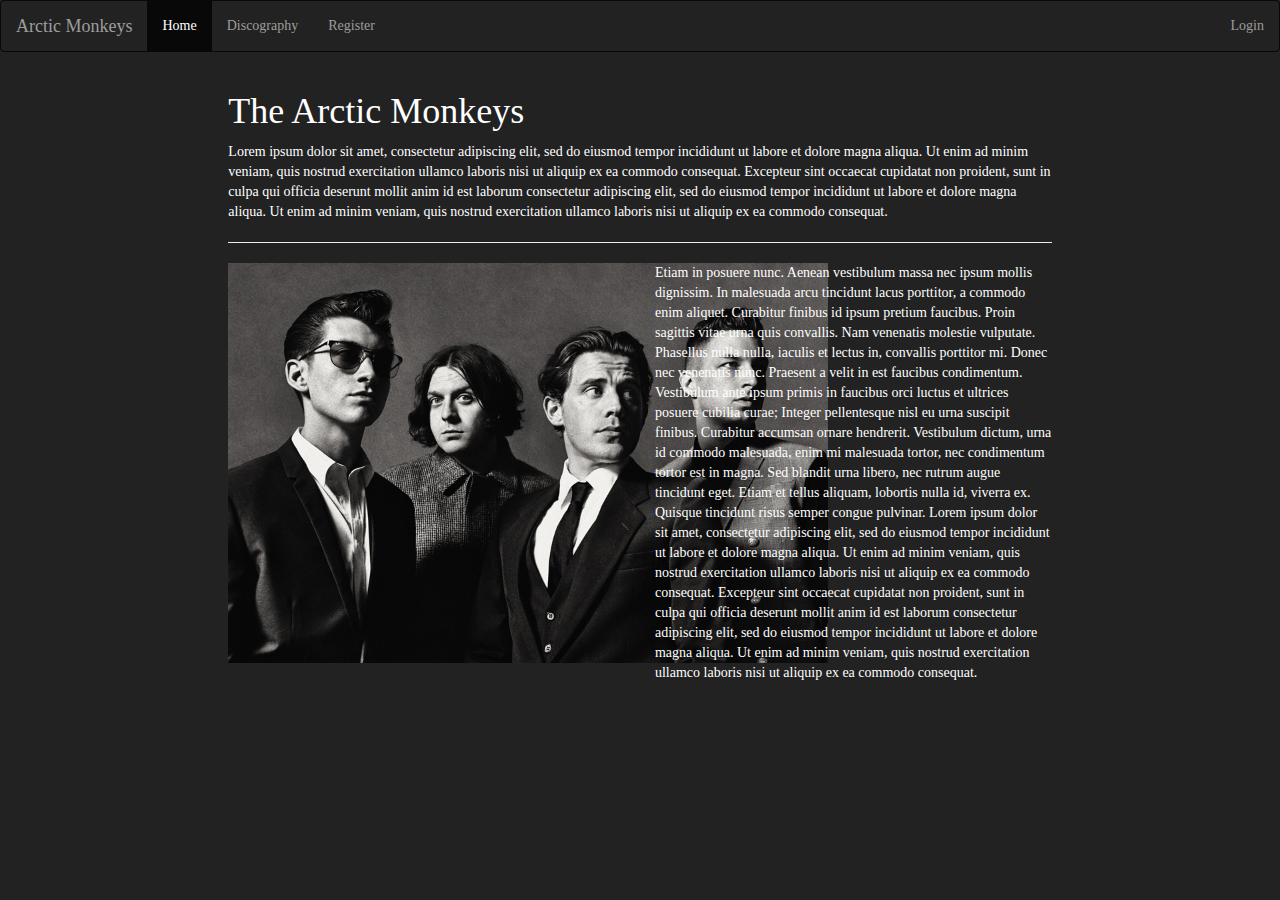
<file: WebPage/Project2/index.html>
<!DOCTYPE html>
<html lang="en">
<head>
  <title>Bootstrap Example</title>
  <meta charset="utf-8">
  <meta name="viewport" content="width=device-width, initial-scale=1">
  <link rel ="stylesheet" type="text/css" href="css/style.css">
  <link rel="stylesheet" href="https://maxcdn.bootstrapcdn.com/bootstrap/3.4.1/css/bootstrap.min.css">
  <script src="https://ajax.googleapis.com/ajax/libs/jquery/3.5.1/jquery.min.js"></script>
  <script src="https://maxcdn.bootstrapcdn.com/bootstrap/3.4.1/js/bootstrap.min.js"></script>
  
</head>
<body>
  <section id ="navigation">
    <nav class="navbar navbar-expand-md navbar-inverse">
      <div class="container-fluid-nav text-center">
        <div class="navbar-header">
          <button type="button" class="navbar-toggle" data-toggle="collapse" data-target="#myNavbar">
            <span class="icon-bar"></span>
            <span class="icon-bar"></span>
            <span class="icon-bar"></span>                        
          </button>
          <a class="navbar-brand" href="#">Arctic Monkeys</a>
        </div>
        <div class="collapse navbar-collapse" id="myNavbar">
          <ul class="nav navbar-nav navbar-center">
            <li class="nav-item active"><a href="index.html">Home</a></li>
            <li><a href="Disco.html">Discography</a></li>
            <li><a href="Reg.php">Register</a></li>
          </ul>
          <ul class="nav navbar-nav navbar-right">
            <li><a href="Login.php"><span class="glyphicon glyphicon-log-in"></span> Login</a></li>
          </ul>
        </div>
      </div>
    </nav>
    </section>
  
    <div class="container-fluid text-center">    
      <div class="row my-row">
        <div class="col-sm-2">
        </div>
        <div class="col-sm-8 text-left Text"> 
          <h1>The Arctic Monkeys</h1>
          <p class = filler>Lorem ipsum dolor sit amet, consectetur adipiscing elit, sed do eiusmod tempor incididunt ut labore et dolore magna aliqua. Ut enim ad minim veniam, quis nostrud exercitation ullamco laboris nisi ut aliquip ex ea commodo consequat. Excepteur sint occaecat cupidatat non proident, sunt in culpa qui officia deserunt mollit anim id est laborum consectetur adipiscing elit, sed do eiusmod tempor incididunt ut labore et dolore magna aliqua. Ut enim ad minim veniam, quis nostrud exercitation ullamco laboris nisi ut aliquip ex ea commodo consequat.</p>
          <hr>
        </div>
      </div>
      <div class="row my-row">
        <div class="col-sm-2"></div>
        <div class="col-sm-4 text-left Text">
          <img src ="Pics/arcticmonkeys.jpg" class="img-fluid" title ="Tooltip content">
          </div>
          
          <div class="col-sm-4 text-left Text">
            <p class = filler> Etiam in posuere nunc. Aenean vestibulum massa nec ipsum mollis dignissim. In malesuada arcu tincidunt lacus porttitor, a commodo enim aliquet. Curabitur finibus id ipsum pretium faucibus. Proin sagittis vitae urna quis convallis. Nam venenatis molestie vulputate. Phasellus nulla nulla, iaculis et lectus in, convallis porttitor mi. Donec nec venenatis nunc. Praesent a velit in est faucibus condimentum. Vestibulum ante ipsum primis in faucibus orci luctus et ultrices posuere cubilia curae; Integer pellentesque nisl eu urna suscipit finibus. Curabitur accumsan ornare hendrerit. Vestibulum dictum, urna id commodo malesuada, enim mi malesuada tortor, nec condimentum tortor est in magna. Sed blandit urna libero, nec rutrum augue tincidunt eget. Etiam et tellus aliquam, lobortis nulla id, viverra ex. Quisque tincidunt risus semper congue pulvinar. Lorem ipsum dolor sit amet, consectetur adipiscing elit, sed do eiusmod tempor incididunt ut labore et dolore magna aliqua. Ut enim ad minim veniam, quis nostrud exercitation ullamco laboris nisi ut aliquip ex ea commodo consequat. Excepteur sint occaecat cupidatat non proident, sunt in culpa qui officia deserunt mollit anim id est laborum consectetur adipiscing elit, sed do eiusmod tempor incididunt ut labore et dolore magna aliqua. Ut enim ad minim veniam, quis nostrud exercitation ullamco laboris nisi ut aliquip ex ea commodo consequat.</p>
          </div>



        </div>



</body>
</html>
</file>
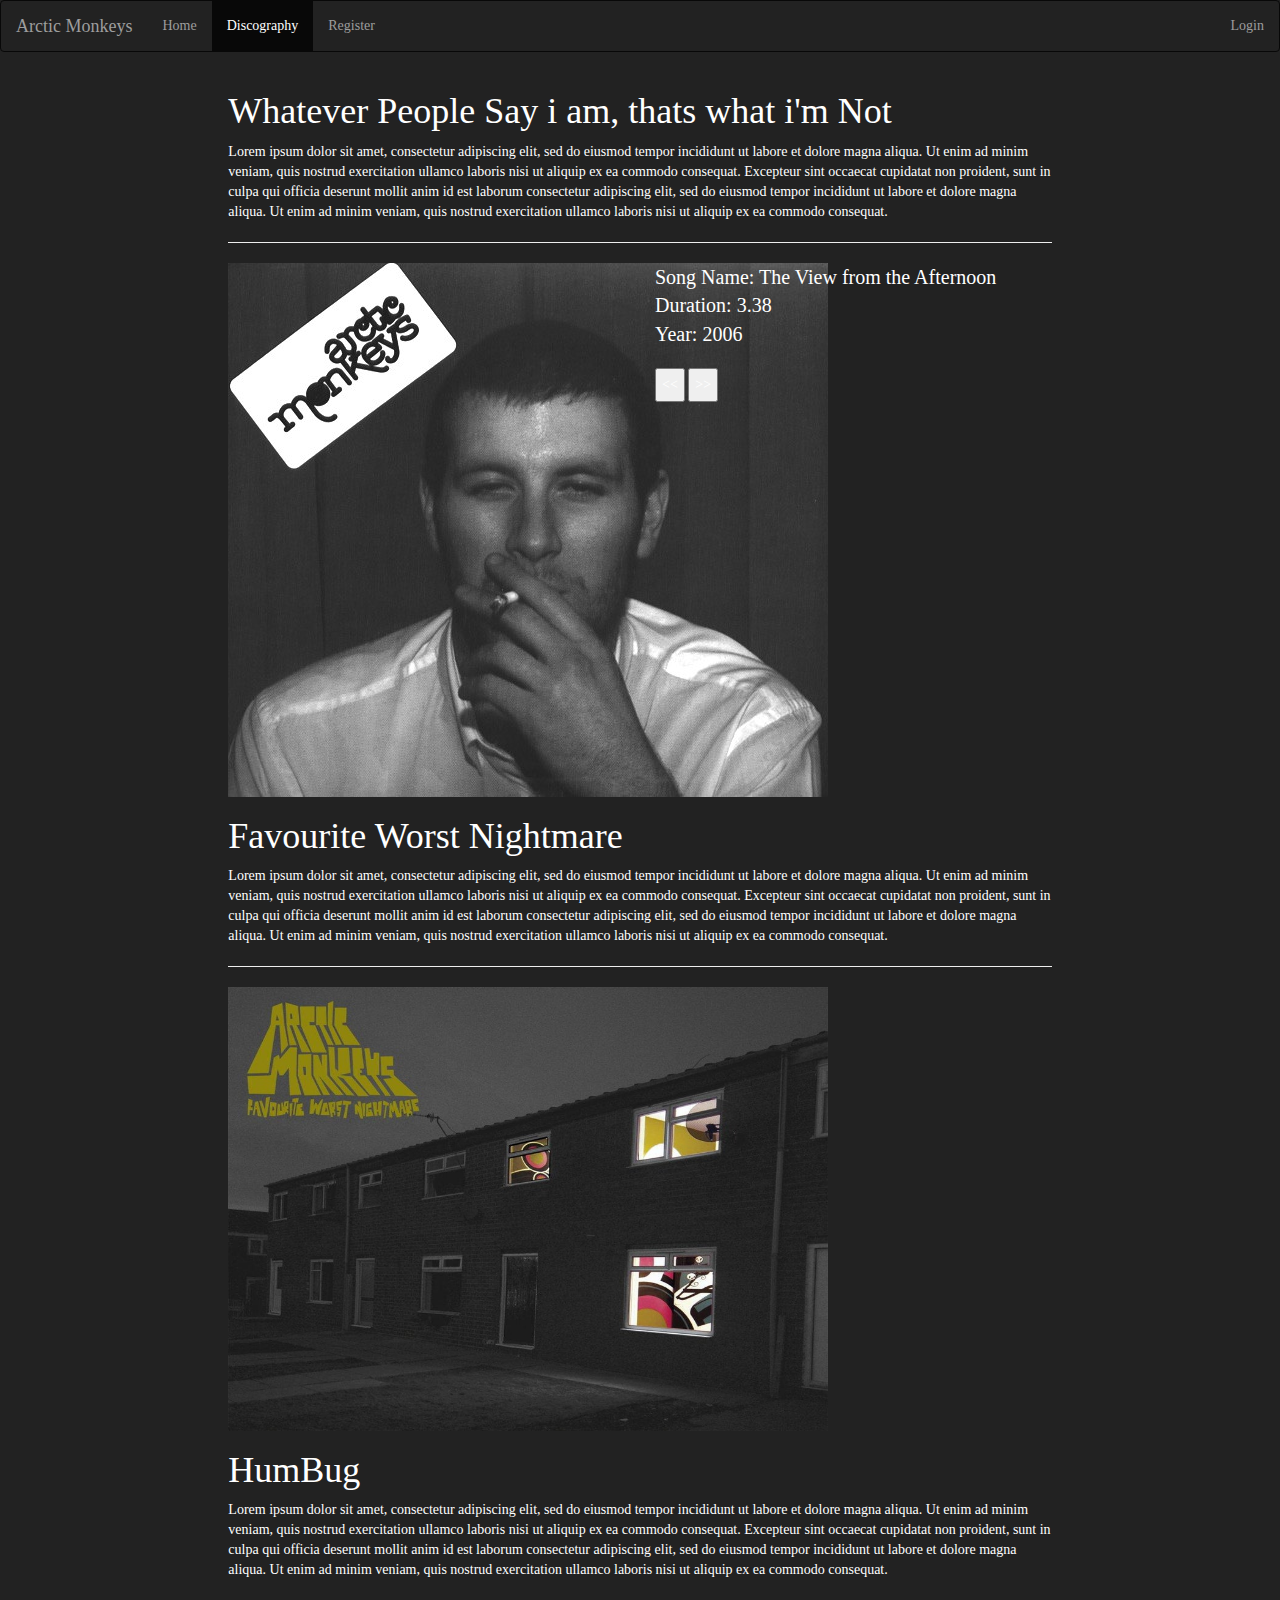
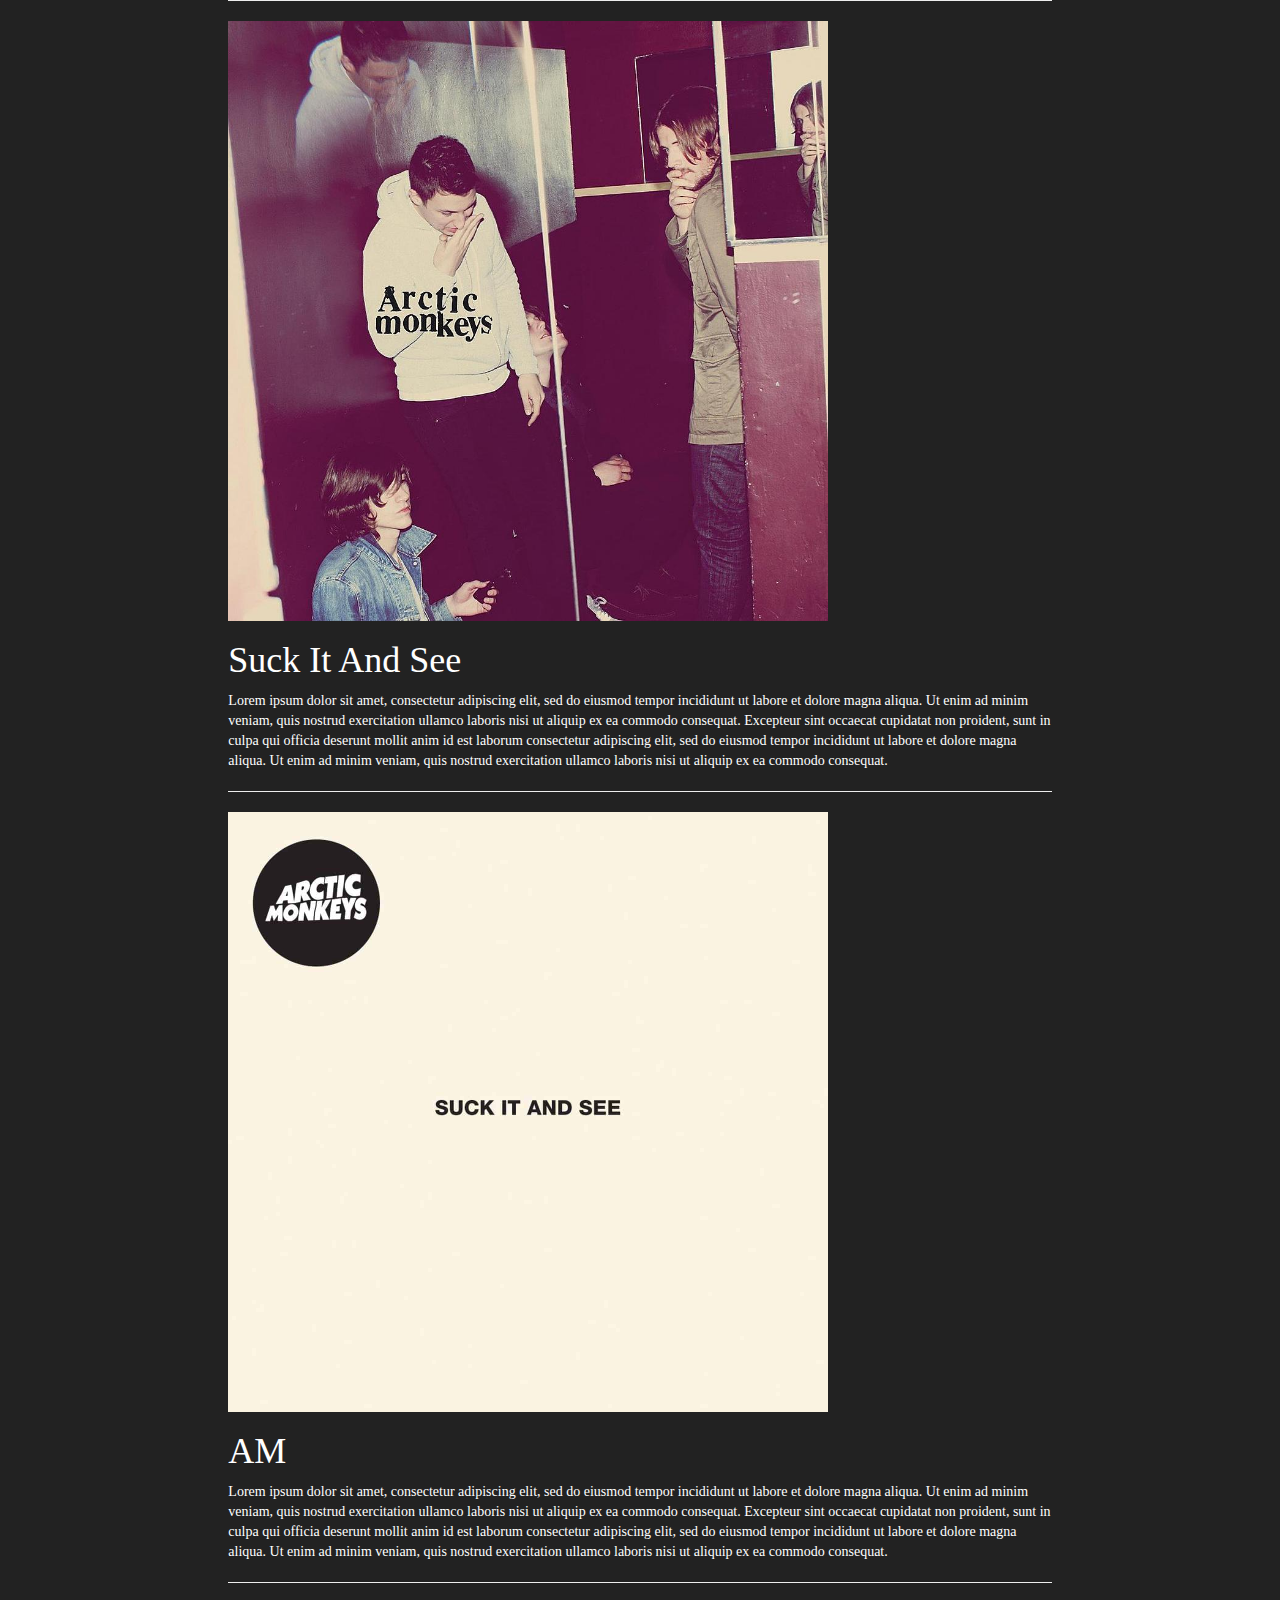
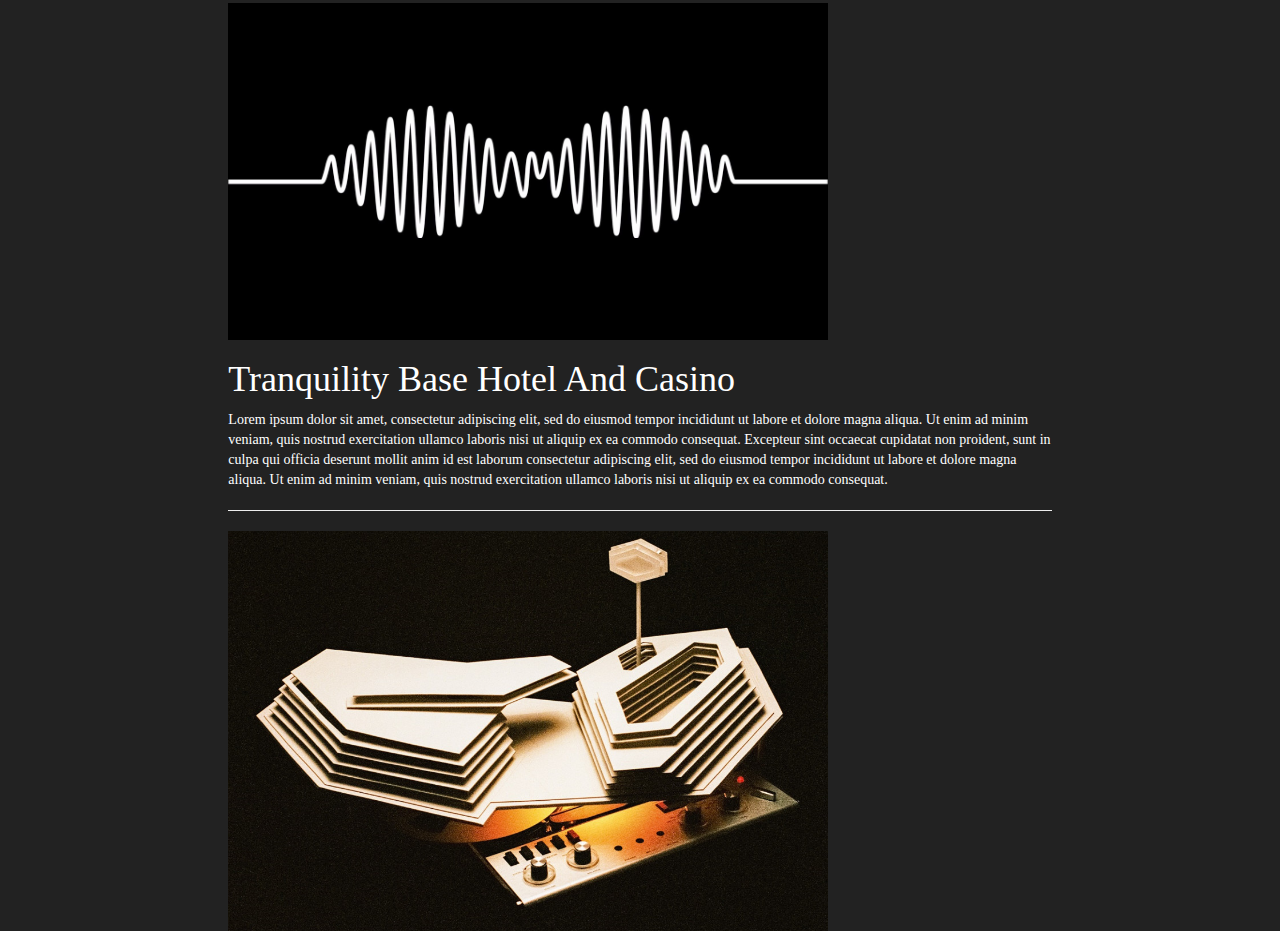
<file: WebPage/Project2/Disco.html>
<!DOCTYPE html>
<html lang="en">
<head>
  <title>Arctic Monkeys</title>
  <meta charset="utf-8">
  <meta name="viewport" content="width=device-width, initial-scale=1">
  <link rel ="stylesheet" type="text/css" href="css/style.css">
  <link rel="stylesheet" href="https://maxcdn.bootstrapcdn.com/bootstrap/3.4.1/css/bootstrap.min.css">
  <script src="https://ajax.googleapis.com/ajax/libs/jquery/3.5.1/jquery.min.js"></script>
  <script src="https://maxcdn.bootstrapcdn.com/bootstrap/3.4.1/js/bootstrap.min.js"></script>
  <script src="https://code.jquery.com/jquery-3.5.1.slim.min.js" integrity="sha384-DfXdz2htPH0lsSSs5nCTpuj/zy4C+OGpamoFVy38MVBnE+IbbVYUew+OrCXaRkfj" 
  crossorigin="anonymous"></script>
  <script src="Javascript/pace.js"></script>
  <link href="css/pace-theme-flash.css" rel="stylesheet">
  
</head>
<body>
 
  <script type="text/javascript" src="Javascript/Scripts.js"></script>
  
<nav class="navbar navbar-inverse">
  <div class="container-fluid-nav text-center">
    <div class="navbar-header">
      <button type="button" class="navbar-toggle" data-toggle="collapse" data-target="#myNavbar">
        <span class="icon-bar"></span>
        <span class="icon-bar"></span>
        <span class="icon-bar"></span>                        
      </button>
      <a class="navbar-brand" href="#">Arctic Monkeys</a>
    </div>
    <div class="collapse navbar-collapse" id="myNavbar">
      <ul class="nav navbar-nav navbar-center">
        <li><a href="https://mayar.abertay.ac.uk/~1900829/Project2/index.html">Home</a></li>
        <li class="active"><a href="Disco.html">Discography</a></li>
        <li><a href="Reg.php">Register</a></li>
      </ul>
      <ul class="nav navbar-nav navbar-right">
        <li><a href="Login.php"><span class="glyphicon glyphicon-log-in"></span> Login</a></li>
      </ul>
    </div>
  </div>
</nav>
  
<div class="container-fluid text-center">    
  <div class="row my-row">
    <div class="col-sm-2">
    </div>
    <div class="col-sm-8 text-left Text"> 
      <h1>Whatever People Say i am, thats what i'm Not</h1>
      <p class = filler>Lorem ipsum dolor sit amet, consectetur adipiscing elit, sed do eiusmod tempor incididunt ut labore et dolore magna aliqua. Ut enim ad minim veniam, quis nostrud exercitation ullamco laboris nisi ut aliquip ex ea commodo consequat. Excepteur sint occaecat cupidatat non proident, sunt in culpa qui officia deserunt mollit anim id est laborum consectetur adipiscing elit, sed do eiusmod tempor incididunt ut labore et dolore magna aliqua. Ut enim ad minim veniam, quis nostrud exercitation ullamco laboris nisi ut aliquip ex ea commodo consequat.</p>
      <hr>
    </div>
  </div>
  <div class="row my-row">
    <div class="col-sm-2"></div>
    <div class="col-sm-4 text-left Text">
      <img src ="Pics/Whatever.jpg" class="img-fluid" title ="Tooltip content">
      
    </div>
    <div class="col-sm-4 text-left Text">
      <div id='ShowAlbum'></div><br>
      <input type="button" class = "SongButton" onclick="previous()" value="<<">
      <input type="button" class = "SongButton" onclick="next()" value=">>">
    </div>
    
  </div>
      
    
  <div class="row my-row">
    <div class="col-sm-2">
    </div>
    <div class="col-sm-8 text-left Text"> 
      <h1>Favourite Worst Nightmare</h1>
      <p class = filler>Lorem ipsum dolor sit amet, consectetur adipiscing elit, sed do eiusmod tempor incididunt ut labore et dolore magna aliqua. Ut enim ad minim veniam, quis nostrud exercitation ullamco laboris nisi ut aliquip ex ea commodo consequat. Excepteur sint occaecat cupidatat non proident, sunt in culpa qui officia deserunt mollit anim id est laborum consectetur adipiscing elit, sed do eiusmod tempor incididunt ut labore et dolore magna aliqua. Ut enim ad minim veniam, quis nostrud exercitation ullamco laboris nisi ut aliquip ex ea commodo consequat.</p>
      <hr>
    </div>
  </div>
  <div class="row my-row">
    <div class="col-sm-2"></div>
    <div class="col-sm-4 text-left Text">
      <img src ="Pics/Nightmare.jpg" class="img-fluid" title ="Tooltip content">
      
    </div>
  </div>


  <div class="row my-row">
    <div class="col-sm-2">
    </div>
    <div class="col-sm-8 text-left Text"> 
      <h1>HumBug</h1>
      <p class = filler>Lorem ipsum dolor sit amet, consectetur adipiscing elit, sed do eiusmod tempor incididunt ut labore et dolore magna aliqua. Ut enim ad minim veniam, quis nostrud exercitation ullamco laboris nisi ut aliquip ex ea commodo consequat. Excepteur sint occaecat cupidatat non proident, sunt in culpa qui officia deserunt mollit anim id est laborum consectetur adipiscing elit, sed do eiusmod tempor incididunt ut labore et dolore magna aliqua. Ut enim ad minim veniam, quis nostrud exercitation ullamco laboris nisi ut aliquip ex ea commodo consequat.</p>
      <hr>
    </div>
  </div>
  <div class="row my-row">
    <div class="col-sm-2"></div>
    <div class="col-sm-4 text-left Text">
      <img src ="Pics/Humbug.jpg" class="img-fluid" title ="Tooltip content">
      
    </div>
  </div>


  <div class="row my-row">
    <div class="col-sm-2">
    </div>
    <div class="col-sm-8 text-left Text"> 
      <h1>Suck It And See</h1>
      <p class = filler>Lorem ipsum dolor sit amet, consectetur adipiscing elit, sed do eiusmod tempor incididunt ut labore et dolore magna aliqua. Ut enim ad minim veniam, quis nostrud exercitation ullamco laboris nisi ut aliquip ex ea commodo consequat. Excepteur sint occaecat cupidatat non proident, sunt in culpa qui officia deserunt mollit anim id est laborum consectetur adipiscing elit, sed do eiusmod tempor incididunt ut labore et dolore magna aliqua. Ut enim ad minim veniam, quis nostrud exercitation ullamco laboris nisi ut aliquip ex ea commodo consequat.</p>
      <hr>
    </div>
  </div>
  <div class="row my-row">
    <div class="col-sm-2"></div>
    <div class="col-sm-4 text-left Text">
      <img src ="Pics/Suck.jpg" class="img-fluid" title ="Tooltip content">
      
    </div>
  </div>
  <div class="row my-row">
    <div class="col-sm-2">
    </div>
    <div class="col-sm-8 text-left Text"> 
      <h1>AM</h1>
      <p class = filler>Lorem ipsum dolor sit amet, consectetur adipiscing elit, sed do eiusmod tempor incididunt ut labore et dolore magna aliqua. Ut enim ad minim veniam, quis nostrud exercitation ullamco laboris nisi ut aliquip ex ea commodo consequat. Excepteur sint occaecat cupidatat non proident, sunt in culpa qui officia deserunt mollit anim id est laborum consectetur adipiscing elit, sed do eiusmod tempor incididunt ut labore et dolore magna aliqua. Ut enim ad minim veniam, quis nostrud exercitation ullamco laboris nisi ut aliquip ex ea commodo consequat.</p>
      <hr>
    </div>
  </div>
  <div class="row my-row">
    <div class="col-sm-2"></div>
    <div class="col-sm-4 text-left Text">
      <img src ="Pics/AM.jpg" class="img-fluid" title ="Tooltip content">
      
    </div>
  </div>
  <div class="row my-row">
    <div class="col-sm-2">
    </div>
    <div class="col-sm-8 text-left Text"> 
      <h1>Tranquility Base Hotel And Casino</h1>
      <p class = filler>Lorem ipsum dolor sit amet, consectetur adipiscing elit, sed do eiusmod tempor incididunt ut labore et dolore magna aliqua. Ut enim ad minim veniam, quis nostrud exercitation ullamco laboris nisi ut aliquip ex ea commodo consequat. Excepteur sint occaecat cupidatat non proident, sunt in culpa qui officia deserunt mollit anim id est laborum consectetur adipiscing elit, sed do eiusmod tempor incididunt ut labore et dolore magna aliqua. Ut enim ad minim veniam, quis nostrud exercitation ullamco laboris nisi ut aliquip ex ea commodo consequat.</p>
      <hr>
    </div>
  </div>
  <div class="row my-row">
    <div class="col-sm-2"></div>
    <div class="col-sm-4 text-left Text">
      <img src ="Pics/Tranquility.jpg" class="img-fluid" title ="Tooltip content">
      
    </div>
  </div>

  


</body>
</html>
</file>
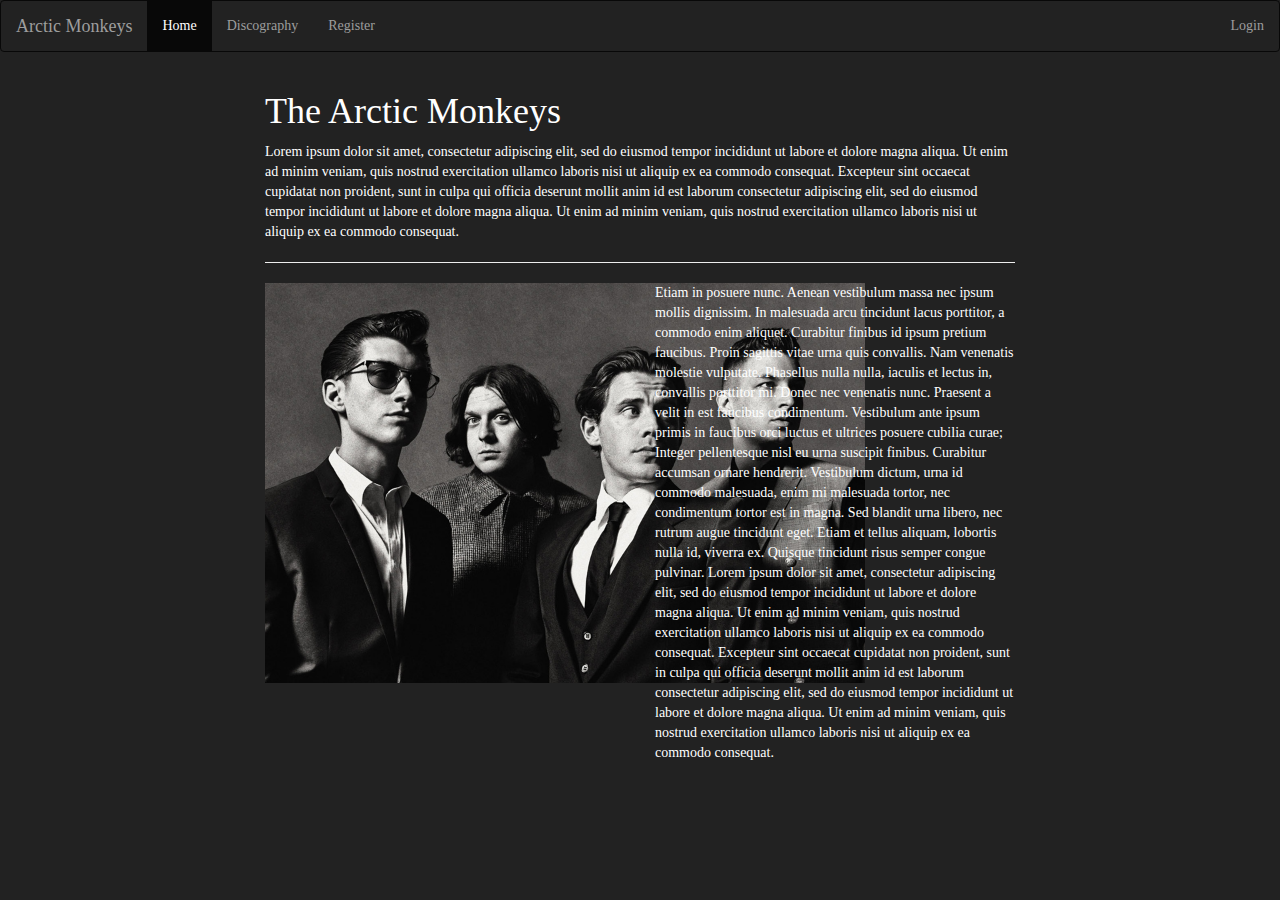
<file: WebPage/Project2/GDPR.html>
<!DOCTYPE html>
<html lang="en">
<head>
  <title>Bootstrap Example</title>
  <meta charset="utf-8">
  <meta name="viewport" content="width=device-width, initial-scale=1">
  <link rel ="stylesheet" type="text/css" href="css/style.css">
  <link rel="stylesheet" href="https://maxcdn.bootstrapcdn.com/bootstrap/3.4.1/css/bootstrap.min.css">
  <script src="https://ajax.googleapis.com/ajax/libs/jquery/3.5.1/jquery.min.js"></script>
  <script src="https://maxcdn.bootstrapcdn.com/bootstrap/3.4.1/js/bootstrap.min.js"></script>
  
</head>
<body>
  <section id ="navigation">
    <nav class="navbar navbar-expand-md navbar-inverse">
      <div class="container-fluid-nav text-center">
        <div class="navbar-header">
          <button type="button" class="navbar-toggle" data-toggle="collapse" data-target="#myNavbar">
            <span class="icon-bar"></span>
            <span class="icon-bar"></span>
            <span class="icon-bar"></span>                        
          </button>
          <a class="navbar-brand" href="#">Arctic Monkeys</a>
        </div>
        <div class="collapse navbar-collapse" id="myNavbar">
          <ul class="nav navbar-nav navbar-center">
            <li class="nav-item active"><a href="Home.html">Home</a></li>
            <li><a href="Disco.html">Discography</a></li>
            <li><a href="Reg.php">Register</a></li>
          </ul>
          <ul class="nav navbar-nav navbar-right">
            <li><a href="Login.php"><span class="glyphicon glyphicon-log-in"></span> Login</a></li>
          </ul>
        </div>
      </div>
    </nav>
    </section>
  
    <div class="container the-container">    
      <div class="row the-row">
        <div class="col-sm-2 the-col">
        </div>
        <div class="col-sm-8 text-left Text the-col"> 
          <h1>The Arctic Monkeys</h1>
          <p class = filler>Lorem ipsum dolor sit amet, consectetur adipiscing elit, sed do eiusmod tempor incididunt ut labore et dolore magna aliqua. Ut enim ad minim veniam, quis nostrud exercitation ullamco laboris nisi ut aliquip ex ea commodo consequat. Excepteur sint occaecat cupidatat non proident, sunt in culpa qui officia deserunt mollit anim id est laborum consectetur adipiscing elit, sed do eiusmod tempor incididunt ut labore et dolore magna aliqua. Ut enim ad minim veniam, quis nostrud exercitation ullamco laboris nisi ut aliquip ex ea commodo consequat.</p>
          <hr>
        </div>
      </div>
      <div class="row the-row">
        <div class="col-sm-2 the-col"></div>
        <div class="col-sm-4 text-left Text the-col">
          <img src ="Pics/arcticmonkeys.jpg" class="img-fluid" title ="Tooltip content">
          </div>
          
          <div class="col-sm-4 text-left Text the-col">
            <p class = filler> Etiam in posuere nunc. Aenean vestibulum massa nec ipsum mollis dignissim. In malesuada arcu tincidunt lacus porttitor, a commodo enim aliquet. Curabitur finibus id ipsum pretium faucibus. Proin sagittis vitae urna quis convallis. Nam venenatis molestie vulputate. Phasellus nulla nulla, iaculis et lectus in, convallis porttitor mi. Donec nec venenatis nunc. Praesent a velit in est faucibus condimentum. Vestibulum ante ipsum primis in faucibus orci luctus et ultrices posuere cubilia curae; Integer pellentesque nisl eu urna suscipit finibus. Curabitur accumsan ornare hendrerit. Vestibulum dictum, urna id commodo malesuada, enim mi malesuada tortor, nec condimentum tortor est in magna. Sed blandit urna libero, nec rutrum augue tincidunt eget. Etiam et tellus aliquam, lobortis nulla id, viverra ex. Quisque tincidunt risus semper congue pulvinar. Lorem ipsum dolor sit amet, consectetur adipiscing elit, sed do eiusmod tempor incididunt ut labore et dolore magna aliqua. Ut enim ad minim veniam, quis nostrud exercitation ullamco laboris nisi ut aliquip ex ea commodo consequat. Excepteur sint occaecat cupidatat non proident, sunt in culpa qui officia deserunt mollit anim id est laborum consectetur adipiscing elit, sed do eiusmod tempor incididunt ut labore et dolore magna aliqua. Ut enim ad minim veniam, quis nostrud exercitation ullamco laboris nisi ut aliquip ex ea commodo consequat.</p>
          </div>



        </div>



</body>
</html>
</file>
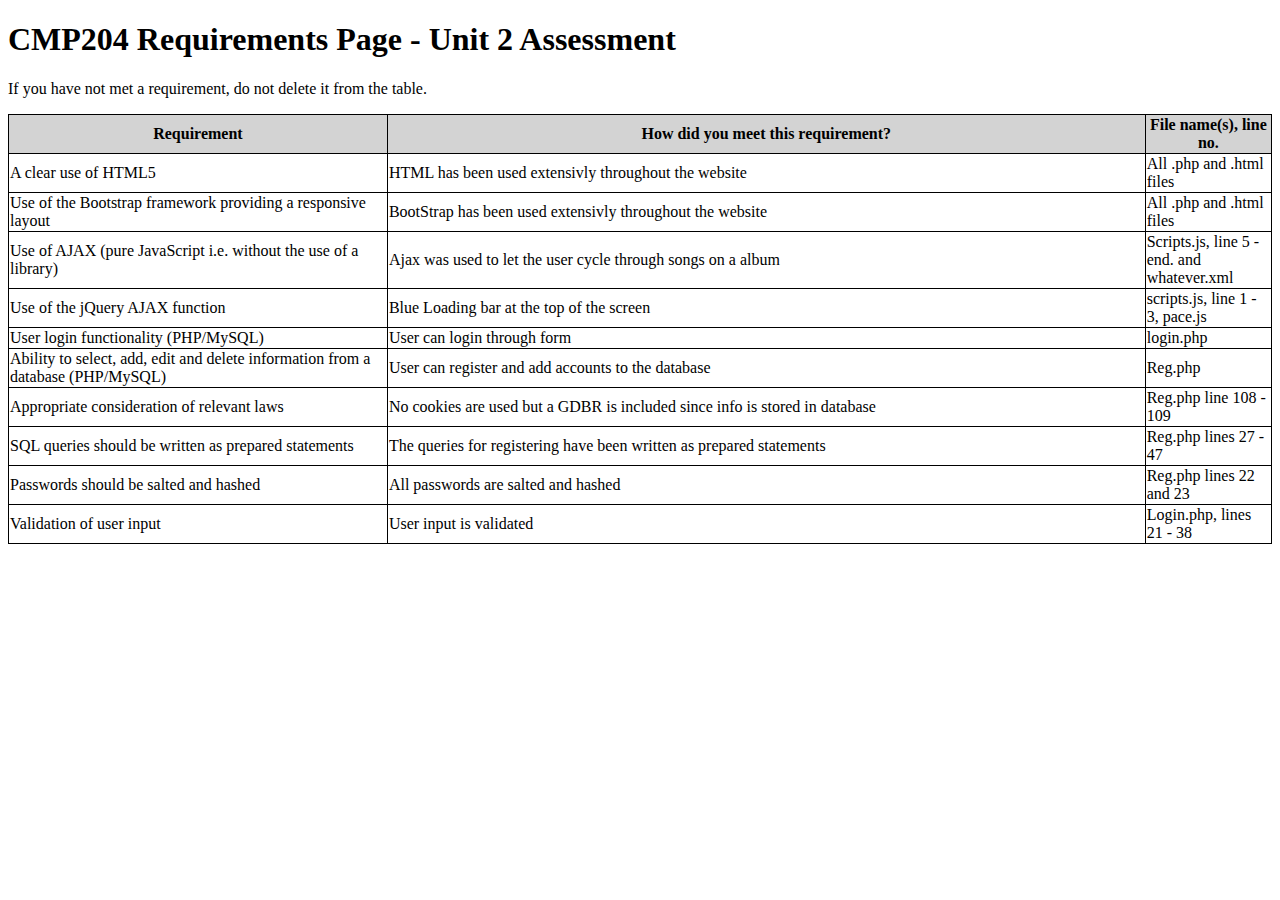
<file: WebPage/Project2/req.html>
<!doctype html>

<html lang="en">
<head>
	<meta charset="utf-8">
	<title>Requirements page</title>
	<link rel="stylesheet" href="css/reqStyle.css">
</head>
<body>

<h1>CMP204 Requirements Page - Unit 2 Assessment</h1>

<p>If you have not met a requirement, do not delete it from the table.</p>

<table>
  <tr>
    <th class="reqCol">Requirement</th>
    <th class="metCol">How did you meet this requirement?</th>
    <th class="fileCol">File name(s), line no.</th>
  </tr>
  <tr>
    <td>A clear use of HTML5</td>
    <td>HTML has been used extensivly throughout the website</td>
    <td>All .php and .html files</td>
  </tr>
  <tr>
    <td>Use of the Bootstrap framework providing a responsive layout </td>
    <td>BootStrap has been used extensivly throughout the website</td>
    <td>All .php and .html files</td>
  </tr>
  <tr>
    <td>Use of AJAX (pure JavaScript i.e. without the use of a library)</td>
    <td>Ajax was used to let the user cycle through songs on a album</td>
    <td>Scripts.js, line 5 - end. and whatever.xml</td>
  </tr>
  <tr>
    <td>Use of the jQuery AJAX function</td>
    <td>Blue Loading bar at the top of the screen</td>
    <td>scripts.js, line 1 - 3, pace.js</td>
  </tr>
  <tr>
    <td>User login functionality (PHP/MySQL)</td>
    <td>User can login through form</td>
    <td>login.php</td>
  </tr>
  <tr>
    <td>Ability to select, add, edit and delete information from a database (PHP/MySQL)</td>
    <td>User can register and add accounts to the database</td>
    <td>Reg.php</td>
  </tr>
  <tr>
    <td>Appropriate consideration of relevant laws</td>
    <td>No cookies are used but a GDBR is included since info is stored in database</td>
    <td>Reg.php line 108 - 109</td>
  </tr>
  <tr>
    <td>SQL queries should be written as prepared statements</td>
    <td>The queries for registering have been written as prepared statements</td>
    <td>Reg.php lines 27 - 47</td>
  </tr>
  <tr>
    <td>Passwords should be salted and hashed</td>
    <td>All passwords are salted and hashed</td>
    <td>Reg.php lines 22 and 23</td>
  </tr>
  <tr>
    <td>Validation of user input</td>
    <td>User input is validated </td>
    <td>Login.php, lines 21 - 38</td>
  </tr>
</table>
		
</body>
</html>
</file>
<file: WebPage/Project2/css/style.css>
*
{
  margin: 0;
  padding: 0;
  font-family: Georgia, serif !important;
}

body
{
  background: #222 !important;


}

    /* Remove the navbar's default margin-bottom and rounded borders */ 
    .navbar {
      margin-bottom: 0;
      border-radius: 0;
    }
    
    /* Set height of the grid so .sidenav can be 100% (adjust as needed) */
    .row.content {height: 450px}
    
    
    /* On small screens, set height to 'auto' for sidenav and grid */
    @media screen and (max-width: 767px) {
      .sidenav {
        height: auto;
        padding: 15px;
      }
      .row.content {height:auto;} 
    }
.Text
{

    color:white !important;

}


#navigation
{
  position: sticky;
  top: 0;
  z-index: 10;
}

.navbar-toggle
{
  outline: none !important;

}



.img-fluid {
  height: auto; 
  width: auto; 
  max-width: 600px; 
  max-height: 600px;
}

#ShowAlbum
{

  font-size: 20px !important;

}






#form
{

  color: black !important;
  max-width:500px;
  margin:2rem auto;
  border:2px white;
  padding:2rem;
}

input 
{
  padding: 5px;
}
</file>
<file: WebPage/Project2/css/pace-theme-flash.css>
/* This is a compiled file, you should be editing the file in the templates directory */
.pace {
  -webkit-pointer-events: none;
  pointer-events: none;
  -webkit-user-select: none;
  -moz-user-select: none;
  user-select: none;
}

.pace-inactive {
  display: none;
}

.pace .pace-progress {
  background: #2299dd;
  position: fixed;
  z-index: 2000;
  top: 0;
  right: 100%;
  width: 100%;
  height: 2px;
}

.pace .pace-progress-inner {
  display: block;
  position: absolute;
  right: 0px;
  width: 100px;
  height: 100%;
  box-shadow: 0 0 10px #2299dd, 0 0 5px #2299dd;
  opacity: 1.0;
  -webkit-transform: rotate(3deg) translate(0px, -4px);
  -moz-transform: rotate(3deg) translate(0px, -4px);
  -ms-transform: rotate(3deg) translate(0px, -4px);
  -o-transform: rotate(3deg) translate(0px, -4px);
  transform: rotate(3deg) translate(0px, -4px);
}

.pace .pace-activity {
  display: block;
  position: fixed;
  z-index: 2000;
  top: 15px;
  right: 15px;
  width: 14px;
  height: 14px;
  border: solid 2px transparent;
  border-top-color: #2299dd;
  border-left-color: #2299dd;
  border-radius: 10px;
  -webkit-animation: pace-spinner 400ms linear infinite;
  -moz-animation: pace-spinner 400ms linear infinite;
  -ms-animation: pace-spinner 400ms linear infinite;
  -o-animation: pace-spinner 400ms linear infinite;
  animation: pace-spinner 400ms linear infinite;
}

@-webkit-keyframes pace-spinner {
  0% { -webkit-transform: rotate(0deg); transform: rotate(0deg); }
  100% { -webkit-transform: rotate(360deg); transform: rotate(360deg); }
}
@-moz-keyframes pace-spinner {
  0% { -moz-transform: rotate(0deg); transform: rotate(0deg); }
  100% { -moz-transform: rotate(360deg); transform: rotate(360deg); }
}
@-o-keyframes pace-spinner {
  0% { -o-transform: rotate(0deg); transform: rotate(0deg); }
  100% { -o-transform: rotate(360deg); transform: rotate(360deg); }
}
@-ms-keyframes pace-spinner {
  0% { -ms-transform: rotate(0deg); transform: rotate(0deg); }
  100% { -ms-transform: rotate(360deg); transform: rotate(360deg); }
}
@keyframes pace-spinner {
  0% { transform: rotate(0deg); transform: rotate(0deg); }
  100% { transform: rotate(360deg); transform: rotate(360deg); }
}
</file>
<file: WebPage/Project2/css/reqStyle.css>
table {
  border-collapse: collapse;
}

table, th, td {
  border: 1px solid black;
}

.reqCol{
width:30%;
}

.metCol{
width:60%;
}

.fileCol{
width:10%;
}

th{
background-color:lightgray;
}
</file>
